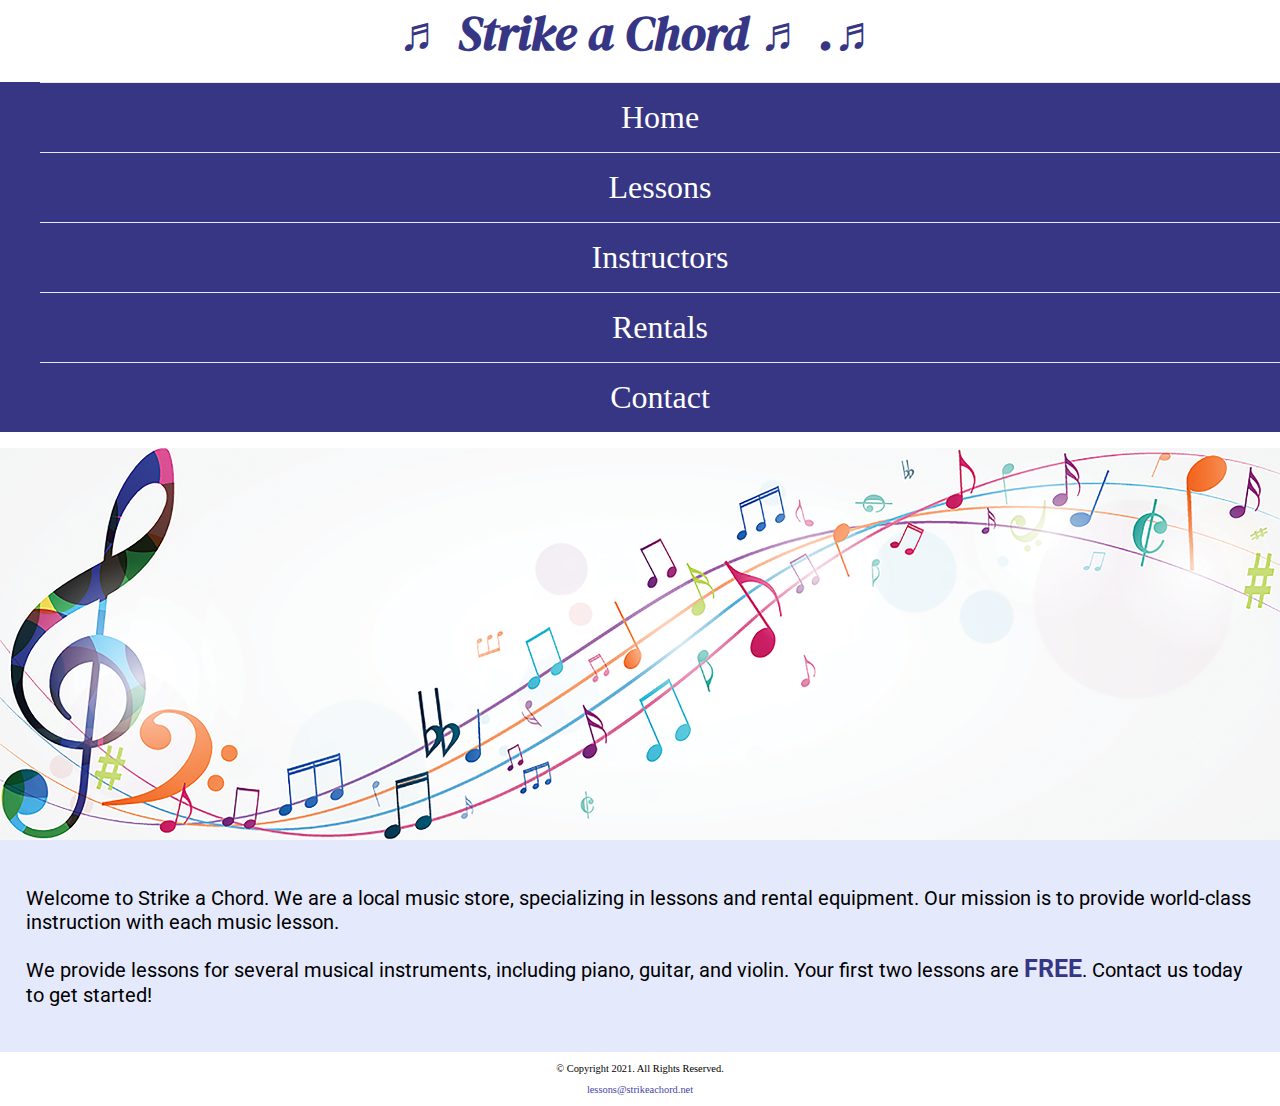
<file: index.html>
<!DOCTYPE html>
<!-- 
	Student Name: Lilly Cook
	File Name: index.html
	Today's Date: 2/22/23
 -->
<html lang="en">
<head>
	<title>Strike a Chord: Home Page</title>
	<meta charset="utf-8">
    <meta name="viewport" content="width=device-width, initial-scale=1.0">
    <link rel="stylesheet" href="css/styles.css"><link rel="preconnect" href="https://fonts.googleapis.com">
<link rel="preconnect" href="https://fonts.gstatic.com" crossorigin>
<link href="https://fonts.googleapis.com/css2?family=DM+Serif+Display:ital@1&family=Roboto&display=swap" rel="stylesheet">
</head>
<body>

	<header>
        <h1> &#9836; Strike a Chord &#9836; <span> .&#9836; </span> </h1>
	</header>
	
	<nav>
		<ul>
            <li><a href="index.html">Home</a></li>  
            <li><a href="lessons.html">Lessons</a></li>   
            <li><a href="instructors.html">Instructors</a></li>    
            <li><a href="rentals.html">Rentals</a></li>    
            <li><a href="contact.html">Contact</a></li>
        </ul>
	</nav>
    
    <!-- Hero Image -->
    <div id="hero" tab-desk>
        <img src="images/music-notes.png" alt="colorful music notes">
    </div>
	
	<!-- Use the main area to add the main content to the webpage -->
	<main>
		
        <div id="intro">
            
            <p>Welcome to Strike a Chord. We are a local music store, specializing in lessons and rental equipment. Our mission is to provide world-class instruction with each music lesson.</p>

            <p>We provide lessons for several musical instruments, including piano, guitar, and violin. Your first two lessons are <span class="action">FREE</span>. Contact us today to get started!</p>
            
        </div>
		
	</main>
	
	<footer>
		<p>&copy; Copyright 2021. All Rights Reserved.</p>
		<p><a href="mailto:lessons@strikeachord.net">lessons@strikeachord.net</a></p>
	</footer>
	
</body>
</html>
</file>
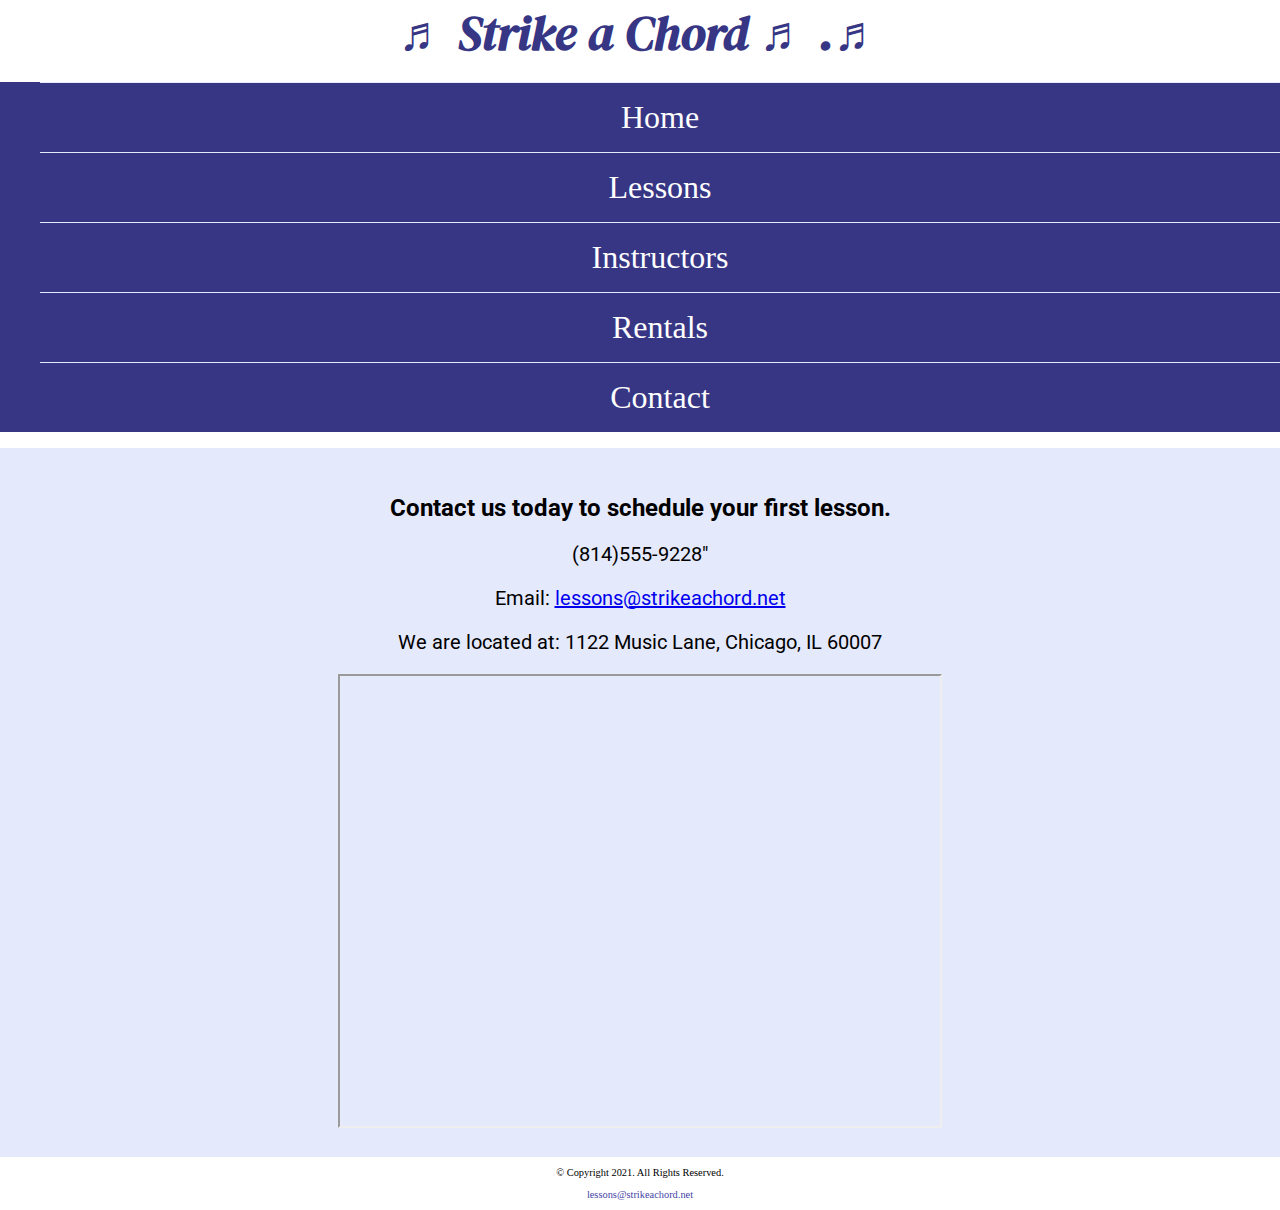
<file: contact.html>
<!DOCTYPE html>
<!-- 
	Student Name: Lilly Cook
	File Name: contact.html
	Today's Date: 2/22/23
 -->
<html lang="en">
<head>
	<title>Strike a Chord: Contact</title>
	<meta charset="utf-8">
    <meta name="viewport" content="width=device-width, initial-scale=1.0">
    <link rel="stylesheet" href="css/styles.css"><link rel="preconnect" href="https://fonts.googleapis.com">
<link rel="preconnect" href="https://fonts.gstatic.com" crossorigin>
<link href="https://fonts.googleapis.com/css2?family=DM+Serif+Display:ital@1&family=Roboto&display=swap" rel="stylesheet">
</head>
<body>

	<header>
		<h1> &#9836; Strike a Chord &#9836; <span> .&#9836;</span> </h1>
	</header>
	
	<nav>
		<ul>
            <li><a href="index.html">Home</a></li>  
            <li><a href="lessons.html">Lessons</a></li>   
            <li><a href="instructors.html">Instructors</a></li>    
            <li><a href="rentals.html">Rentals</a></li>    
            <li><a href="contact.html">Contact</a></li>
        </ul>
	</nav>
	
	<!-- Use the main area to add the main content to the webpage -->
	<main>
        
        <div id="contact">
            
            <h2>Contact us today to schedule your first lesson.</h2>
            <p><a>(814)555-9228"</a></p>
            <p>Email: <a href="mailto:lessons@strikeachord.net">lessons@strikeachord.net</a></p>
            <p>We are located at: 1122 Music Lane, Chicago, IL 60007</p>
            
            <iframe src="https://www.google.com/maps/embed?pb=!1m18!1m12!1m3!1d380513.7160580949!2d-88.01215278051977!3d41.83339249282865!2m3!1f0!2f0!3f0!3m2!1i1024!2i768!4f13.1!3m3!1m2!1s0x880e2c3cd0f4cbed%3A0xafe0a6ad09c0c000!2sChicago%2C+IL!5e0!3m2!1sen!2sus!4v1558660826146!5m2!1sen!2sus" width="600" height="450" class="map" allowfullscreen></iframe>
        
        </div>
        
	</main>
	
	<footer>
		<p>&copy; Copyright 2021. All Rights Reserved.</p>
		<p><a href="mailto:lessons@strikeachord.net">lessons@strikeachord.net</a></p>
	</footer>
	
</body>
</html>
</file>
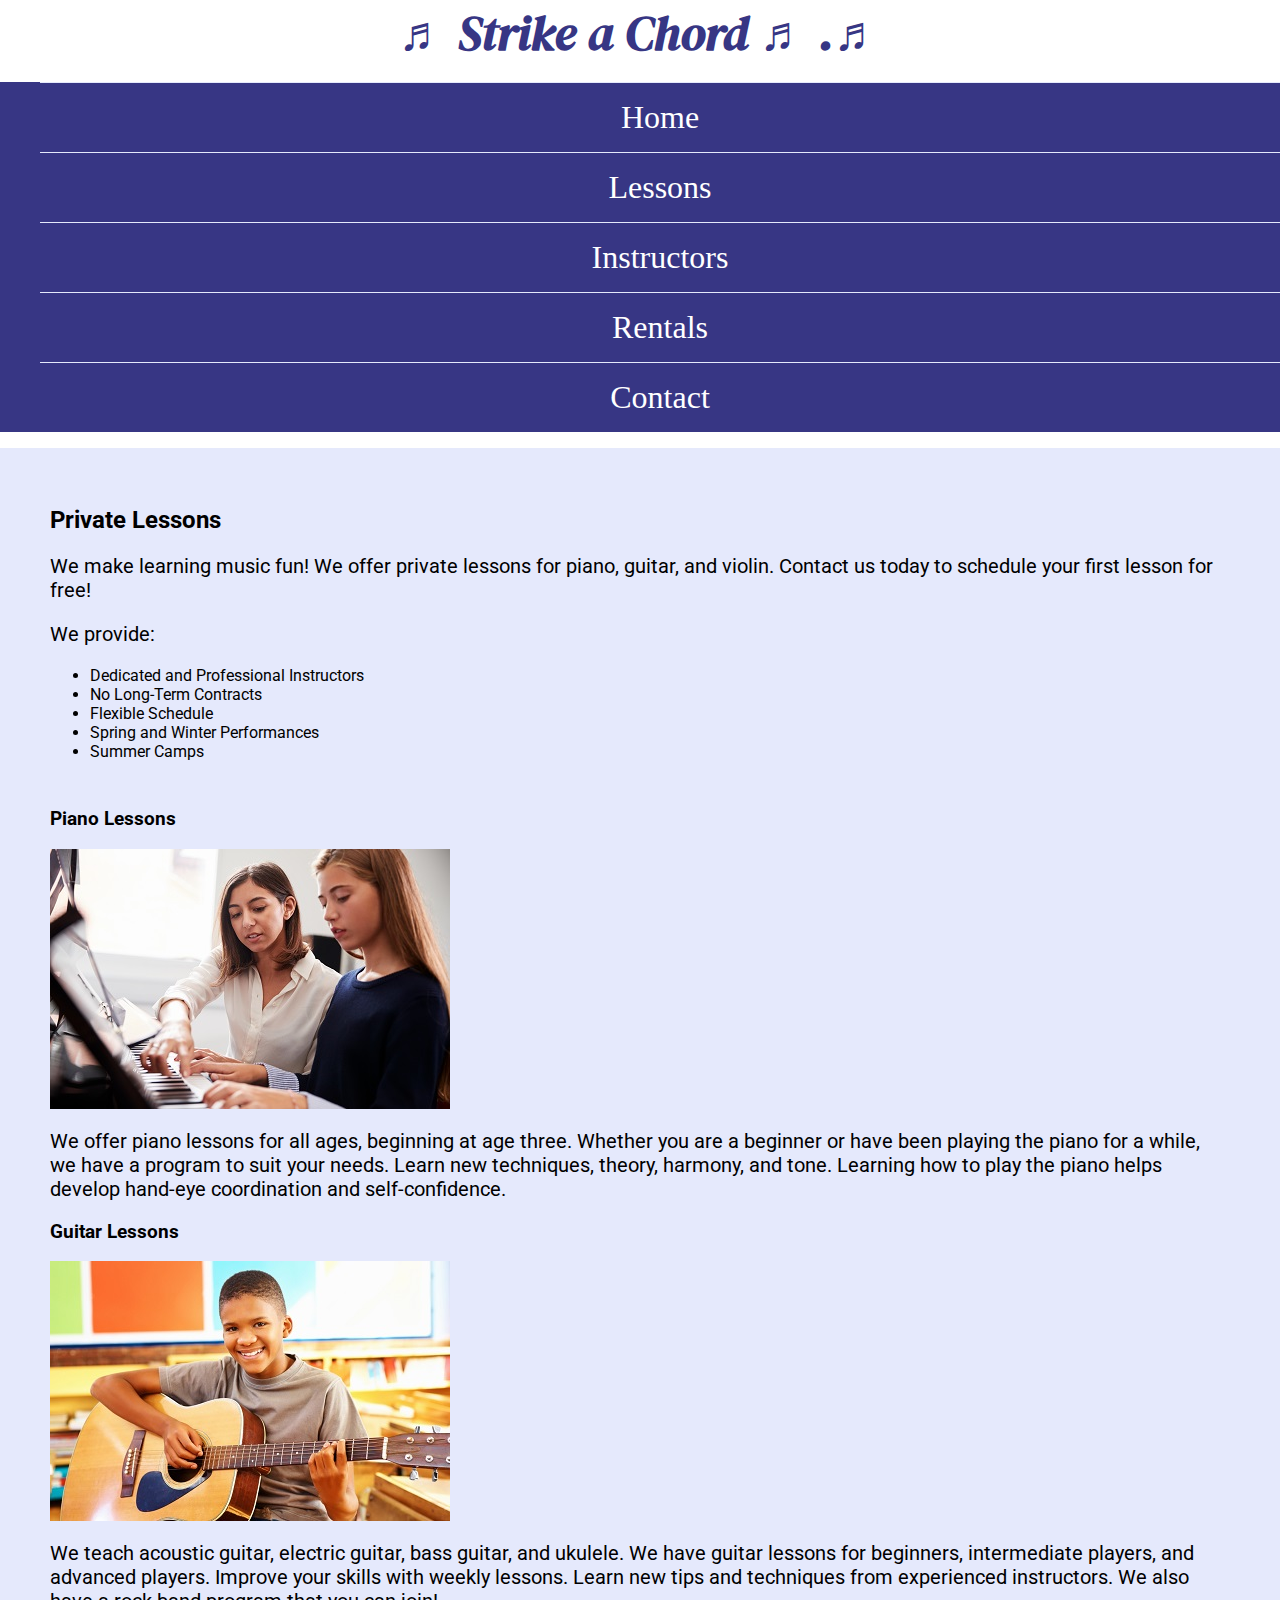
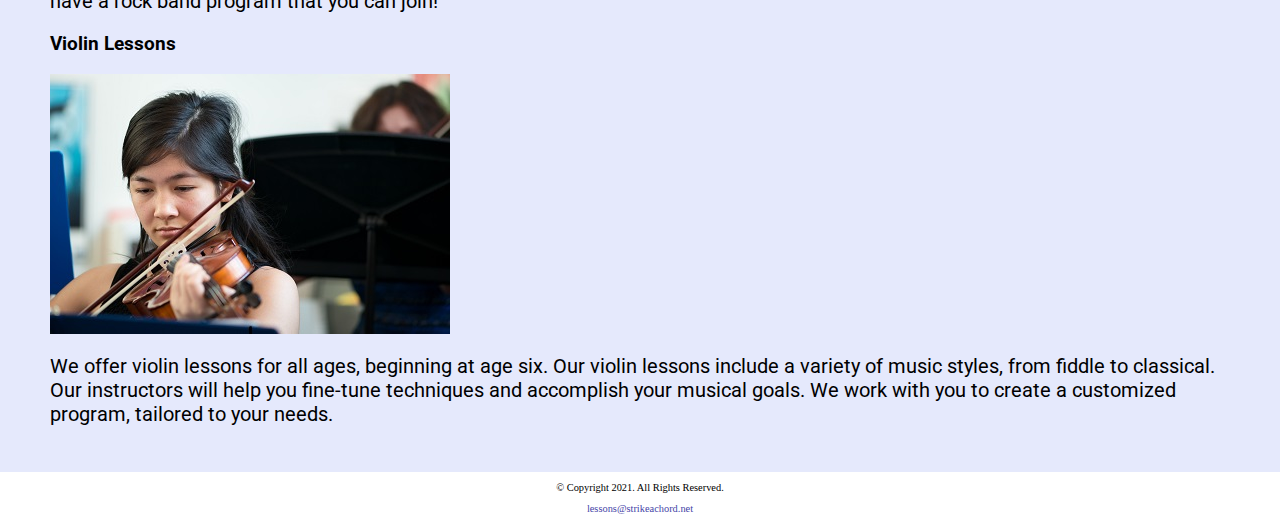
<file: lessons.html>
<!DOCTYPE html>
<!-- 
	Student Name: Lilly Cook
	File Name: lessons.html
	Today's Date: 2/22/23
 -->
<html lang="en">
<head>
	<title>Strike a Chord: Lessons</title>
	<meta charset="utf-8">
    <meta name="viewport" content="width=device-width, initial-scale=1.0">
    <link rel="stylesheet" href="css/styles.css"><link rel="preconnect" href="https://fonts.googleapis.com">
<link rel="preconnect" href="https://fonts.gstatic.com" crossorigin>
<link href="https://fonts.googleapis.com/css2?family=DM+Serif+Display:ital@1&family=Roboto&display=swap" rel="stylesheet">
</head>
<body>

	<header>
		<h1> &#9836; Strike a Chord &#9836; <span> .&#9836; </span> </h1>
	</header>
	
	<nav>
		<ul>
            <li><a href="index.html">Home</a></li>  
            <li><a href="lessons.html">Lessons</a></li>   
            <li><a href="instructors.html">Instructors</a></li>    
            <li><a href="rentals.html">Rentals</a></li>    
            <li><a href="contact.html">Contact</a></li>
        </ul>
	</nav>
	
	<!-- Use the main area to add the main content to the webpage -->
	<main>
        
        <div id="info" tab-desk>
            
            <h2>Private Lessons</h2>
            <p>We make learning music fun! We offer private lessons for piano, guitar, and violin. Contact us today to schedule your first lesson for free! </p>
            <p>We provide:</p>
            <ul>
                <li>Dedicated and Professional Instructors</li>
                <li>No Long-Term Contracts</li>
                <li>Flexible Schedule</li>
                <li>Spring and Winter Performances</li>
                <li>Summer Camps</li>
            </ul>
        
        </div>
        
        <div id="piano">
            
            <h3>Piano Lessons</h3>
            <img src="images/piano-lesson.jpg" alt="piano teacher and student sitting at a piano">
            <p>We offer piano lessons for all ages, beginning at age three. Whether you are a beginner or have been playing the piano for a while, we have a program to suit your needs. Learn new techniques, theory, harmony, and tone. Learning how to play the piano helps develop hand-eye coordination and self-confidence.</p>
        
        </div>
        
        <div id="guitar">
            
            <h3>Guitar Lessons</h3>
            <img src="images/child-guitar.jpg" alt="child with a smile holding a guitar">
            <p>We teach acoustic guitar, electric guitar, bass guitar, and ukulele. We have guitar lessons for beginners, intermediate players, and advanced players. Improve your skills with weekly lessons. Learn new tips and techniques from experienced instructors. We also have a rock band program that you can join!</p>
        
        </div>
        
        <div id="violin">
            
            <h3>Violin Lessons</h3>
            <img src="images/woman-violin.jpg" alt="woman playing the violin">
            <p>We offer violin lessons for all ages, beginning at age six. Our violin lessons include a variety of music styles, from fiddle to classical. Our instructors will help you fine-tune techniques and accomplish your musical goals. We work with you to create a customized program, tailored to your needs.</p>
        
        </div>
        
	</main>
	
	<footer>
		<p>&copy; Copyright 2021. All Rights Reserved.</p>
		<p><a href="mailto:lessons@strikeachord.net">lessons@strikeachord.net</a></p>
	</footer>
	
</body>
</html>
</file>
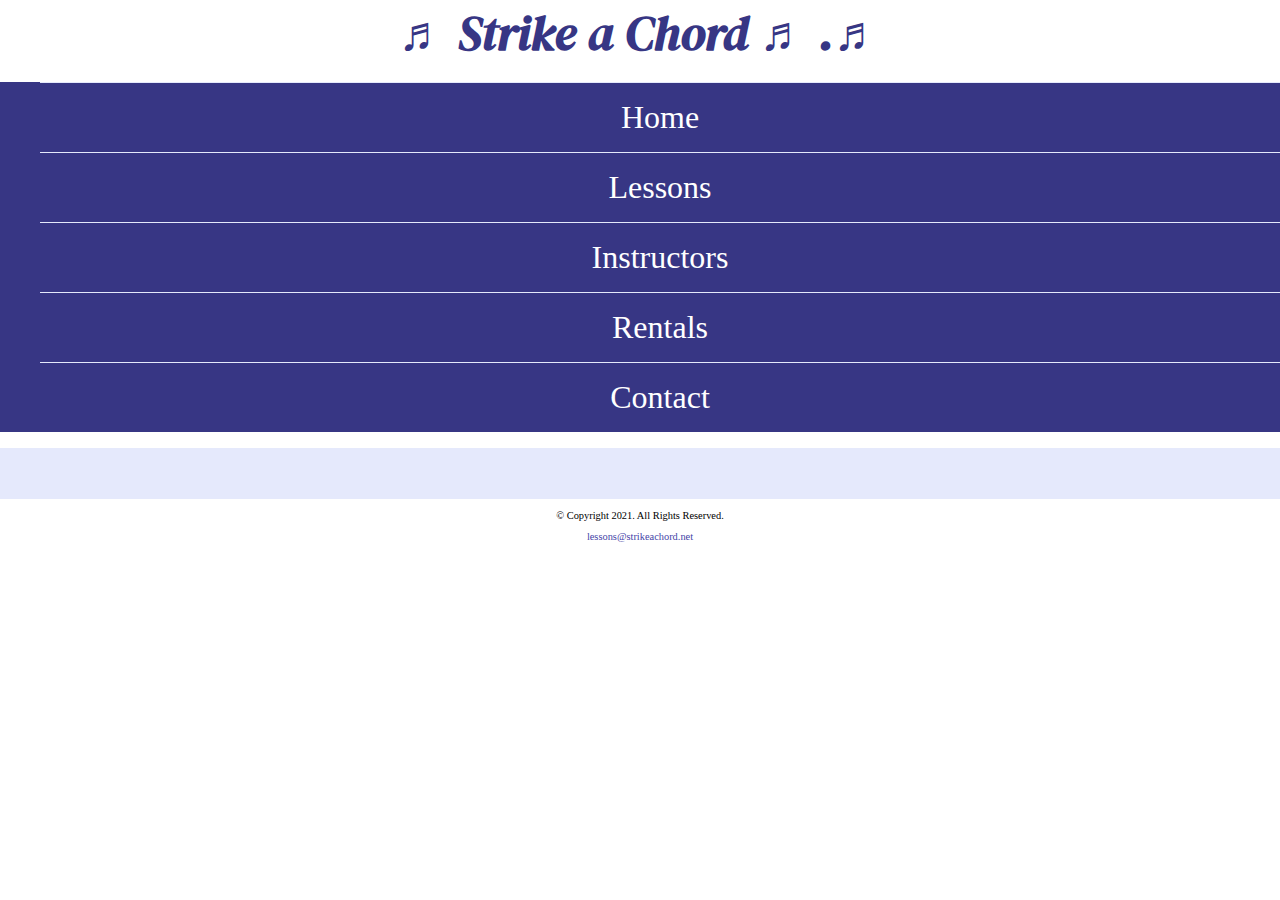
<file: template.html>
<!DOCTYPE html>
<!-- 
	Student Name: Lilly Cook
	File Name: template.html
	Today's Date: 2/22/23
 -->
<html lang="en">
<head>
	<title>Strike a Chord: Template</title>
	<meta charset="utf-8">
    <meta name="viewport" content="width=device-width, initial-scale=1.0">
    <link rel="stylesheet" href="css/styles.css"><link rel="preconnect" href="https://fonts.googleapis.com">
<link rel="preconnect" href="https://fonts.gstatic.com" crossorigin>
<link href="https://fonts.googleapis.com/css2?family=DM+Serif+Display:ital@1&family=Roboto&display=swap" rel="stylesheet">
</head>
<body>

	<header>
		<h1> &#9836; Strike a Chord &#9836; <span> .&#9836; </span> </h1>
	</header>
	
	<nav>
		<ul>
            <li><a href="index.html">Home</a></li>  
            <li><a href="lessons.html">Lessons</a></li>   
            <li><a href="instructors.html">Instructors</a></li>    
            <li><a href="rentals.html">Rentals</a></li>    
            <li><a href="contact.html">Contact</a></li>
        </ul>
	</nav>
	
	<!-- Use the main area to add the main content to the webpage -->
	<main>
        
        <div>
        
        </div>
        
	</main>
	
	<footer>
		<p>&copy; Copyright 2021. All Rights Reserved.</p>
		<p><a href="mailto:lessons@strikeachord.net">lessons@strikeachord.net</a></p>
	</footer>
	
</body>
</html>
</file>
<file: css/styles.css>
/*
Author: Lilly Cook
Date: 2/22/23
File Name: styles.css
*/

/* CSS Reset */
body, header, nav, main, footer, img, h1 {
    margin: 0;
    padding: 0;
    border: 0;
}

/* Style rule for images */
/* Style rules for mobile viewpoint */


/*hide tab-desk class*/
.tab-desk {
    display: none;
}
img {
    max-width: 100%;
    display: block;
}

/* Style rules for header content */
header {
    text-align: center;
    font-size: 1.5em;
    color: #373684;
}

header h1 {
    font-style: italic;
    font-family: 'DM Serif Display', serif;
}

/* Style rules for navigation area */
nav {
    background-color: #373684;
}

nav ul {
    list-style-type: none;
    text-align: center;
}

nav li {
    display: block;
    border-top: 1px solid #e5e9fc;
    font-size: 2em;
}

nav li a {
    display: block;
    color: #fff;
    text-align: center;
    padding: 0.5em 1em;
    text-decoration: none;
}

/* Style rules for main content */
main {
    padding: 2%;
    background-color: #e5e9fc;
    overflow: auto;
    font-family: 'Roboto', sans-serif;
}

main p {
    font-size: 1.25em;
}

.action {
    font-size: 1.25em;
    color: #373684;
    font-weight: bold;
}

#piano, #guitar, #violin {
    margin: 0 2%;
}

#info {
    clear: left;
    border-radius: 8px
    background-color: #c0caf7;
    padding: 1% 2%;
    margin: left 10%
}

#contact {
    text-align: center;
    .tel-link{
        background-color: #373684;
        padding:2%
        margin: 0 auto;
        width: 80%text-align: center;
        border-radius: 5px;    
    }
    .tel-link a {
        color: #fff;
        text-decoration: none;
        font-size: 1.5em;
        display: block;
    }
}

#contact.email link a {
    color: #4645a8;
    text-decoration: none;
    font-weight: bold;
}

.map {
    width:95%
    :50%
    border: 5px solid #373684;
}

/* Style rules for footer content */
footer {
    text-align: center;
    font-size: 0.65em;
    clear: left;
}

footer a {
    color: #4645a8;
    text-decoration: none;
}
</file>
